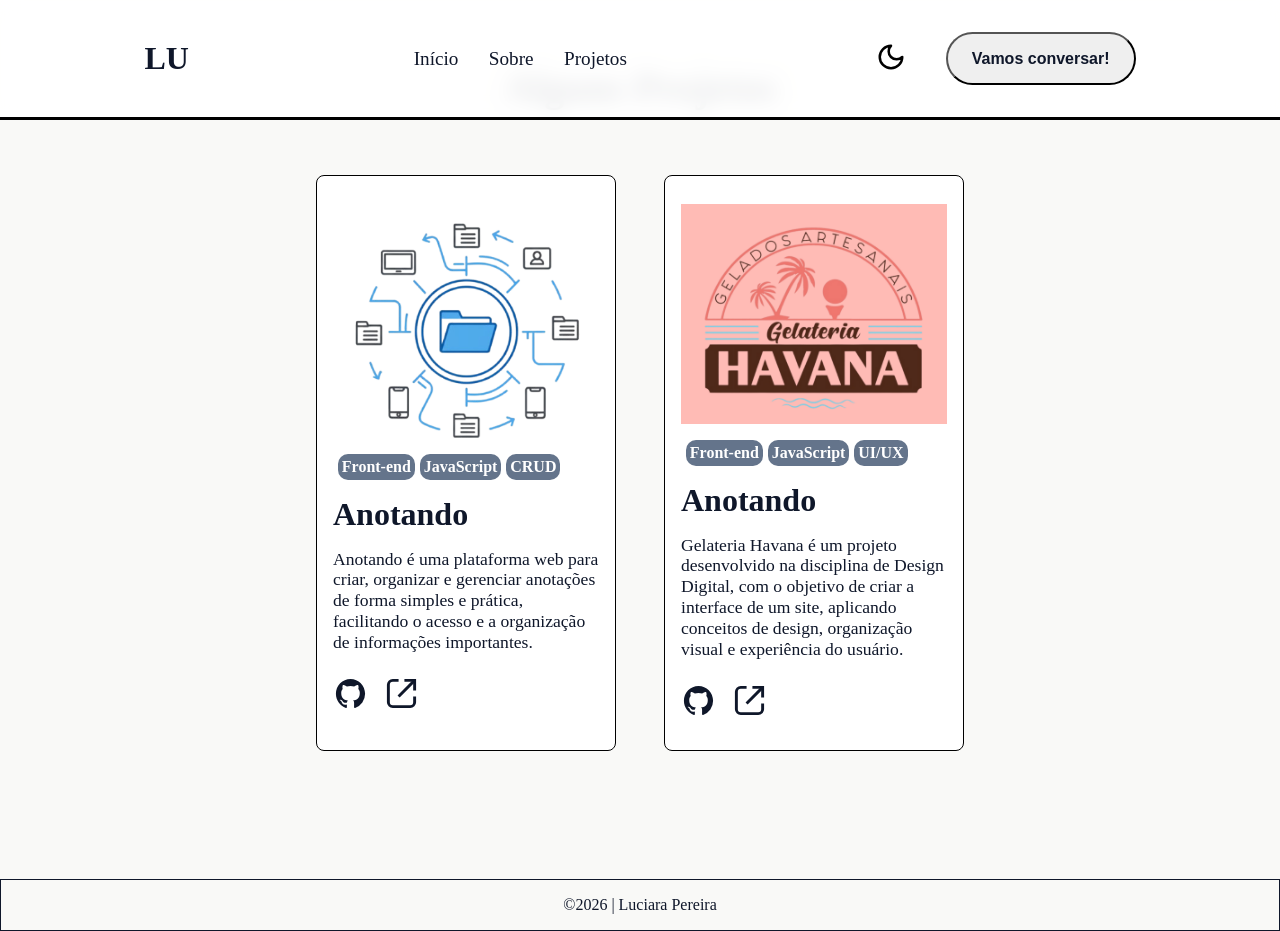
<file: pages/projetos.html>
<!DOCTYPE html>
<html lang="en">
<head>
    <meta charset="UTF-8">
    <meta name="viewport" content="width=device-width, initial-scale=1.0">
    <link rel="stylesheet" href="../styles/style.css">
    <title>Document</title>
</head>
<body>
    <header class="header">
        <div class="container-header">
            <span><a href="../index.html">LU</a></span>
            <nav class="nav">
                <ul class="nav-list">
                    <li> <a href="../index.html">Início</a></li>
                    <li> <a href="../index.html#s">Sobre</a></li>
                    <li> <a href="projetos.html">Projetos</a></li>
                    <!-- <li> <a href="#">Contato</a></li> -->
                </ul>
            </nav>
            <div class="header-actions">
                <button class="btns btn-theme" id="botao-tema">
                    <svg xmlns="http://www.w3.org/2000/svg" id="icone-tema"
                        width="30"
                        height="30"
                        viewBox="0 0 24 24"
                        fill="none"
                        stroke="currentColor"
                        stroke-width="2"
                        stroke-linecap="round"
                        stroke-linejoin="round">
                        <path d="M12 3a6 6 0 1 0 9 9A9 9 0 1 1 12 3z"/>
                    </svg>
                </button>
                <button class="btns" id="contato"><a href="mailto:luciarapereir4@gmail.com">Vamos conversar!</a></button>
                <button class="menu-btn">☰</button>
                
            </div>
        </div>
    </header>

    <div class="mobile">
        <div class="container-mobile">
            <nav class="nav-mobile">
                <ul class="nav-list-mobile">
                    <li> <a href="../index.html">Início</a></li>
                    <li> <a href="../index.html#s">Sobre</a></li>
                    <li> <a href="projetos.html">Projetos</a></li>
                    <!-- <li> <a href="#">Contato</a></li> -->
                </ul>
            </nav>
            <div class="mobile-actions">
                <button class="btns" id="contato-mobile"><a href="mailto:luciarapereir4@gmail.com">Vamos conversar!</a></button>
            </div>
        </div>
    </div>

   <main>
    <section class="projetos">
            <h2 class="title-projetos">Alguns Projetos</h2>
            <div class="container-projetos">
                
               <div class="todos-projetos">
                    <div class="card-projeto">
                        <img src="../imgs/Anotando.png" alt="Logo Anotando">
                        <div class="selos">
                            <p class="selo">Front-end</p>
                            <p class="selo">JavaScript</p>
                            <p class="selo">CRUD</p>
                        </div>
                        <h3 class="title-card-projeto">Anotando</h3>
                        <p class="desc-projeto">Anotando é uma plataforma web para criar, organizar e gerenciar anotações de forma simples e prática, facilitando o acesso e a organização de informações importantes.</p>

                          <div class="infos-projeto">
                            <a href="https://github.com/LuciaraPereira/anotando">
                                <svg xmlns="http://www.w3.org/2000/svg" width="35" height="35" fill="currentColor" viewBox="0 0 24 24">
                                    <path d="M12 2C6.48 2 2 6.58 2 12.23c0 4.52 2.87 8.35 6.84 9.7.5.1.68-.22.68-.49 0-.24-.01-1.04-.01-1.89-2.78.62-3.37-1.21-3.37-1.21-.45-1.18-1.11-1.49-1.11-1.49-.91-.64.07-.63.07-.63 1 .07 1.53 1.06 1.53 1.06.9 1.58 2.36 1.12 2.94.86.09-.67.35-1.12.63-1.38-2.22-.26-4.56-1.14-4.56-5.08 0-1.12.39-2.03 1.03-2.75-.1-.26-.45-1.31.1-2.72 0 0 .84-.28 2.75 1.05A9.3 9.3 0 0 1 12 6.84c.85 0 1.7.12 2.5.35 1.9-1.33 2.74-1.05 2.74-1.05.55 1.41.2 2.46.1 2.72.64.72 1.03 1.63 1.03 2.75 0 3.95-2.35 4.82-4.58 5.07.36.32.68.95.68 1.92 0 1.39-.01 2.51-.01 2.85 0 .27.18.6.69.49A10.25 10.25 0 0 0 22 12.23C22 6.58 17.52 2 12 2z"/>
                                </svg>
                            </a>
                            <a href="https://anotando.vercel.app/"> 
                                <svg xmlns="http://www.w3.org/2000/svg" width="35" height="35"  fill="none" stroke="currentColor" stroke-width="2" viewBox="0 0 24 24">
                                    <path d="M14 3h7v7"/>
                                    <path d="M10 14L21 3"/>
                                    <path d="M21 14v4a3 3 0 0 1-3 3H6a3 3 0 0 1-3-3V6a3 3 0 0 1 3-3h4"/>
                                </svg>
                            </a>
                        </div>
                    </div>

                    <div class="card-projeto">
                        <img src="../imgs/Havana.png" alt="Logo Gelateria Havana">
                        <div class="selos">
                            <p class="selo">Front-end</p>
                            <p class="selo">JavaScript</p>
                            <p class="selo">UI/UX</p>
                        </div>
                        <h3 class="title-card-projeto">Anotando</h3>
                        <p class="desc-projeto">Gelateria Havana é um projeto desenvolvido na disciplina de Design Digital, com o objetivo de criar a interface de um site, aplicando conceitos de design, organização visual e experiência do usuário.</p>

                          <div class="infos-projeto">
                            <a href="https://github.com/LuciaraPereira/Gelateria-Havana">
                                <svg xmlns="http://www.w3.org/2000/svg" width="35" height="35"  fill="currentColor" viewBox="0 0 24 24">
                                    <path d="M12 2C6.48 2 2 6.58 2 12.23c0 4.52 2.87 8.35 6.84 9.7.5.1.68-.22.68-.49 0-.24-.01-1.04-.01-1.89-2.78.62-3.37-1.21-3.37-1.21-.45-1.18-1.11-1.49-1.11-1.49-.91-.64.07-.63.07-.63 1 .07 1.53 1.06 1.53 1.06.9 1.58 2.36 1.12 2.94.86.09-.67.35-1.12.63-1.38-2.22-.26-4.56-1.14-4.56-5.08 0-1.12.39-2.03 1.03-2.75-.1-.26-.45-1.31.1-2.72 0 0 .84-.28 2.75 1.05A9.3 9.3 0 0 1 12 6.84c.85 0 1.7.12 2.5.35 1.9-1.33 2.74-1.05 2.74-1.05.55 1.41.2 2.46.1 2.72.64.72 1.03 1.63 1.03 2.75 0 3.95-2.35 4.82-4.58 5.07.36.32.68.95.68 1.92 0 1.39-.01 2.51-.01 2.85 0 .27.18.6.69.49A10.25 10.25 0 0 0 22 12.23C22 6.58 17.52 2 12 2z"/>
                                </svg>
                            </a>
                            <a href="https://gelateria-havana.vercel.app/"> 
                                <svg xmlns="http://www.w3.org/2000/svg" width="35" height="35"  fill="none" stroke="currentColor" stroke-width="2" viewBox="0 0 24 24">
                                    <path d="M14 3h7v7"/>
                                    <path d="M10 14L21 3"/>
                                    <path d="M21 14v4a3 3 0 0 1-3 3H6a3 3 0 0 1-3-3V6a3 3 0 0 1 3-3h4"/>
                                </svg>
                            </a>
                        </div>
                    </div>

                    <!-- <div class="card-projeto">
                        <img src="imgs/Anotando.png" alt="Logo Anotando">
                        <div class="selos">
                            <p class="selo">Front-end</p>
                            <p class="selo">JavaScript</p>
                        </div>
                        <h3 class="title-card-projeto">Anotando</h3>
                        <p class="desc-projeto">Lorem ipsum dolor sit amet consectetur adipisicing elit. Repellat animi adipisci mollitia laborum hic aliquam dolores ratione, beatae ex, quod voluptatibus porro voluptas, dicta inventore nesciunt perferendis ducimus dolorem accusantium.</p>

                          <div class="infos-projeto">
                            <a href="">
                                <svg xmlns="http://www.w3.org/2000/svg" width="35" height="35"  fill="currentColor" viewBox="0 0 24 24">
                                    <path d="M12 2C6.48 2 2 6.58 2 12.23c0 4.52 2.87 8.35 6.84 9.7.5.1.68-.22.68-.49 0-.24-.01-1.04-.01-1.89-2.78.62-3.37-1.21-3.37-1.21-.45-1.18-1.11-1.49-1.11-1.49-.91-.64.07-.63.07-.63 1 .07 1.53 1.06 1.53 1.06.9 1.58 2.36 1.12 2.94.86.09-.67.35-1.12.63-1.38-2.22-.26-4.56-1.14-4.56-5.08 0-1.12.39-2.03 1.03-2.75-.1-.26-.45-1.31.1-2.72 0 0 .84-.28 2.75 1.05A9.3 9.3 0 0 1 12 6.84c.85 0 1.7.12 2.5.35 1.9-1.33 2.74-1.05 2.74-1.05.55 1.41.2 2.46.1 2.72.64.72 1.03 1.63 1.03 2.75 0 3.95-2.35 4.82-4.58 5.07.36.32.68.95.68 1.92 0 1.39-.01 2.51-.01 2.85 0 .27.18.6.69.49A10.25 10.25 0 0 0 22 12.23C22 6.58 17.52 2 12 2z"/>
                                </svg>
                            </a>
                            <a href=""> 
                                <svg xmlns="http://www.w3.org/2000/svg" width="35" height="35" fill="none" stroke="currentColor" stroke-width="2" viewBox="0 0 24 24">
                                    <path d="M14 3h7v7"/>
                                    <path d="M10 14L21 3"/>
                                    <path d="M21 14v4a3 3 0 0 1-3 3H6a3 3 0 0 1-3-3V6a3 3 0 0 1 3-3h4"/>
                                </svg>
                            </a>
                        </div>
                    </div> -->
                </div>
            </div>
        </section>
   </main> 

     <footer>
        <div class="rodape">
            <p>©2026 | Luciara Pereira</p>
        </div>
    </footer>

    <script src="../scripts/script.js"></script>
</body>
</html>
</file>
<file: styles/style.css>
:root {
  --bg-primary: #f9f9f7; 
  --bg-secondary: #ffffff;
  --bg-card: #ffffff;

  --text-primary: #0f172a; 
  --text-secondary: #64748b;
  --text-muted: #94a3b8;
  --text-call: #0f172a;

  --border: #e5e7eb;

}

*{
    margin: 0;
    padding: 0;
    box-sizing: border-box;
}

body {
  font-family: var(--font-primary);
  background-color: var(--bg-primary);
  color: var(--text-primary);
  overflow-x: hidden;
  transition:
    background-color 0.3s ease,
    color 0.3s ease;
}

body.dark{
  --bg-primary: #0a0f1a;
  --bg-secondary: #141922;
 --text-primary: #f9f9f7;
 --text-call: #0f172a;
}

body.dark .btn-theme{
    color: white; /* sol */
}

header{
    display: flex;
    border-bottom: 0.2rem solid #000000;
    padding: 2rem;  
    position: fixed;
    top: 0;
    background: var(--bg-secondary);
    width: 100%;
    margin-bottom: 2rem;
    z-index: 1;


    transition:
    background-color 0.3s ease,
    border-color 0.3s ease;
    background: color-mix(in srgb, var(--bg-secondary), transparent 10%);
    backdrop-filter: blur(10px);
}

header .container-header{
    width: 100%;
    margin: 0 auto;
    display: flex;
    justify-content: space-around;
    align-items: center;    
}

.container-header a{
    color: var(--font-primary);
    text-decoration: none;
    font-size: 1.2rem;
}

.container-header a:hover{
    color: var(--text-secondary);
}

.container-header span a{
    font-size: 2rem;
    font-weight: 800;
    color: var(--text-primary);
    text-decoration: none;
    z-index: 201;
}

.nav .nav-list{
    display: flex;
    gap: 1.9rem; 
}

.nav-list li{
    list-style-type: none;
}

.header-actions{
    display: flex;
    gap: 1rem;
}

.btns {
  display: inline-block;
  padding: 10px 24px;
  border-radius: 50px;
  text-decoration: none;
  font-weight: 700;
  cursor: pointer;
  transition: all 0.3s ease;
}

.btn-theme{
    background-color: transparent;
    border: none;
}

.btns:hover{
   transform: translateY(-2px);
}

#contato a{
    font-size: 1rem;
    color: var(--text-call);
    text-decoration: none;
}

#contato-mobile a{
    font-size: 1rem;
    color: var(--text-call);
    text-decoration: none;
}

.btnp a{
     font-size: 1rem;
     color: var(--text-call);
     text-decoration: none;
}

h1{
    font-size: 2.5rem;
}

h2{
    font-size: 2.5rem;
}


section{
  margin: 0 auto;
}


.inicio{
    width: 80%;
    max-width: 1400px;
    display: flex;
    flex-direction: column;
    align-items: center;
    justify-content: center;
    padding: 1.5rem;
    margin-top: 8rem;
}

.container-inicio{
    display: flex;
    justify-content: space-evenly;
    align-items: center;
    gap: 3rem;
    flex-direction: column;
    flex-wrap: wrap;
}

.container-inicio-img{
    display: flex;
    justify-content: space-evenly;
    align-items: center;
    gap: 3rem;
}

.sobre{
    width: 80%;
    max-width: 1400px;
    display: flex;
    flex-direction: column;
    align-items: center;
    justify-content: center;
    margin: 2rem auto;
}

.container-sobre{
    display: flex;
    flex-direction: column;
    align-items: center;
    justify-content: center;
    gap: 2.5rem;
}

.texto-sobre{
    max-width: 50%;
    width: 100%;
    font-size: 20px;
    line-height: 2rem;
}

.redes{
    display: flex;
    align-items: center;
    justify-content: center;
    gap: 1.5rem;
} 

.redes svg{
    color: var(--text-primary);
}

.redes svg:hover{
    color: var(--text-secondary);
}

.container-more-infos{
    width: 80%;
    max-width: 1400px;
    display: flex;
    flex-direction: column;
    align-items: center;
    justify-content: center;
    margin: 4rem auto;
}

.hard-skills{
    display: flex;
    justify-content: center;
    flex-direction: column;
    align-items: center;
    gap: 3rem;
    margin: 4rem;
}

.carrossel-tecnologias{
    width: 100%;
    overflow: hidden;
    position: relative;
    margin: 0 auto;
}

.faixa-tecnologias{
    display: flex;
    width: fit-content;
    flex-wrap: nowrap;
    animation: deslizar 18s linear infinite;
}
.faixa-tecnologias:hover{
     animation-play-state: paused;
}

.grupo-tecnologias{
    flex-shrink: 0;
}

.grupo-tecnologias img{
    width: 50px;
    height: 50px;
    flex-shrink: 0;
    transition: .3s;
    margin: 0.8rem;
}


.grupo-tecnologias img:hover{
    transform: scale(1.1);
}


@keyframes deslizar{
    from{
        transform: translateX(0);
    }

    to{
         transform: translateX(-50%);
    }
}

.education{
    display: flex;
    flex-direction: column;
    justify-content: center;
    align-items: center;
}

.todos-cursos{
    display: flex;
    flex-direction: column;
    align-items: center;
    gap: 2rem;
}
.card-educacao{
    display: flex;
    flex-direction: column;
    gap: 0.5rem;
    width: 70%;
}

.card-educacao p{
    font-size: 1.2rem;
    line-height: 2rem;
    
}

.card-educacao .ano{
    color: var(--text-secondary);
    font-weight: bold;
    font-size: 1.3rem;
}

.card-educacao .title-curso{
    font-size: 1.5rem;
    font-weight: 700;
}

.certicado{
    color: var(--text-primary);
    font-weight: 500;
}

.certicado:hover{
    color: var(--text-secondary);
}

.projetos{
    width: 80%;
    max-width: 1400px;
    display: flex;
    align-items: center;
    justify-content: center;
    margin: 4rem auto;
    flex-direction: column;
}

.container-projetos{
    display: flex;
    justify-content: center;
    align-items: center;
    gap: 3rem;
    margin: 4rem;
    flex-direction: column;
}

.todos-projetos{
    display: flex;
    flex-wrap: wrap;
    align-items: center;
    justify-content: center;
    gap: 3rem;
}

.card-projeto{
    display: flex;
    flex-direction: column;
    justify-content: center;
    padding: 1rem;
    background-color: var(--bg-secondary);
    border: 1px solid #000000;
    min-width: 300px;
    max-width: 300px;
    width: 100%;
    min-height: 20%;
    height: 36rem;
    gap: 1rem;
    border-radius: 8px;
    transition: 1s;
}

.card-projeto:hover{
    transform: translateY(-10px);
}

.card-projeto img{
    max-width: 300px;
    width: 100%;
    height: auto;
    margin: 0 auto;
}

.card-projeto .selos{
    display: flex;
    align-items: center;
}

.card-projeto .selos p{
    display: flex;
    align-items: center;
    justify-content: space-evenly;
    background-color: var(--text-secondary);
    margin-left: 0.3rem;
    padding: 4px;
    border-radius: 10px;
    color: var(--bg-secondary);
    font-weight: 600;
}

.title-card-projeto{
    font-size: 2rem;
}

.desc-projeto{
    font-size: 1.1rem;
    line-height: 1.3rem;
}

.infos-projeto{
    display: flex;
    gap: 1rem;
    align-items: center;
}

.infos-projeto a{
    color: var(--text-primary);
    margin-top: 0.5rem;
}

.infos-projeto a:hover{
    color:var(--text-secondary);
}


.mobile{
    z-index: 1000;
    position: fixed;
    top: 100px; /* distância do topo */
    display: flex;
    flex-direction: column;
    align-items: center;
    width: 100%;
    height: calc(100vh - 100px);
    gap: 1.5rem;
    transition: .3s;
    right: -100%;
}

.container-mobile{
    background: var(--bg-secondary);
    width: 100%;
    margin:0;
    margin-top: 1rem;
    padding: 1rem 0;
    display: flex;
    flex-direction: column;
    align-items: center;
    gap: 1.5rem;
}

    .container-mobile span a{
        text-decoration: none;
        color: var(--text-primary);
        font-size: 1.5rem;
        font-weight: 800;
    }

    .nav-list-mobile{
        display: flex;
        flex-direction: column;
        gap: 1rem;
        align-items: center;
    }

    .nav-list-mobile li{
        list-style: none;
    }

    .nav-list-mobile a{
        text-decoration: none;
        color: var(--text-primary);
        font-weight: 600;
    }

    .mobile-actions{
        display: flex;
        flex-direction: column;
        width: 100%;
        gap: .8rem;
    }

    .mobile-actions .btns{
        width: 70%;
        text-align: center;
        margin: 0 auto;
    }


.mobile.active{
    right: 0;
}
.menu-btn{
    display: none;
}

.menu-btn{
    background: none;
    border: none;
    cursor: pointer;

    font-size: 2.5rem;
    color: var(--text-primary);
}

.rodape{
    padding: 1rem;
    border: 1px solid var(--text-primary);
    display: flex;
    align-items: center;
    justify-content: center;
}



@media (max-width: 768px) {

    #contato{
        display: none;
    }

    .nav{
        display: none;
    }

    .menu-btn{
        display: block;
    }
   
    .container-inicio-img{
        flex-direction: column;
    }

    .faixa-tecnologias{
         animation: deslizar 8s linear infinite;
    }

}
</file>
